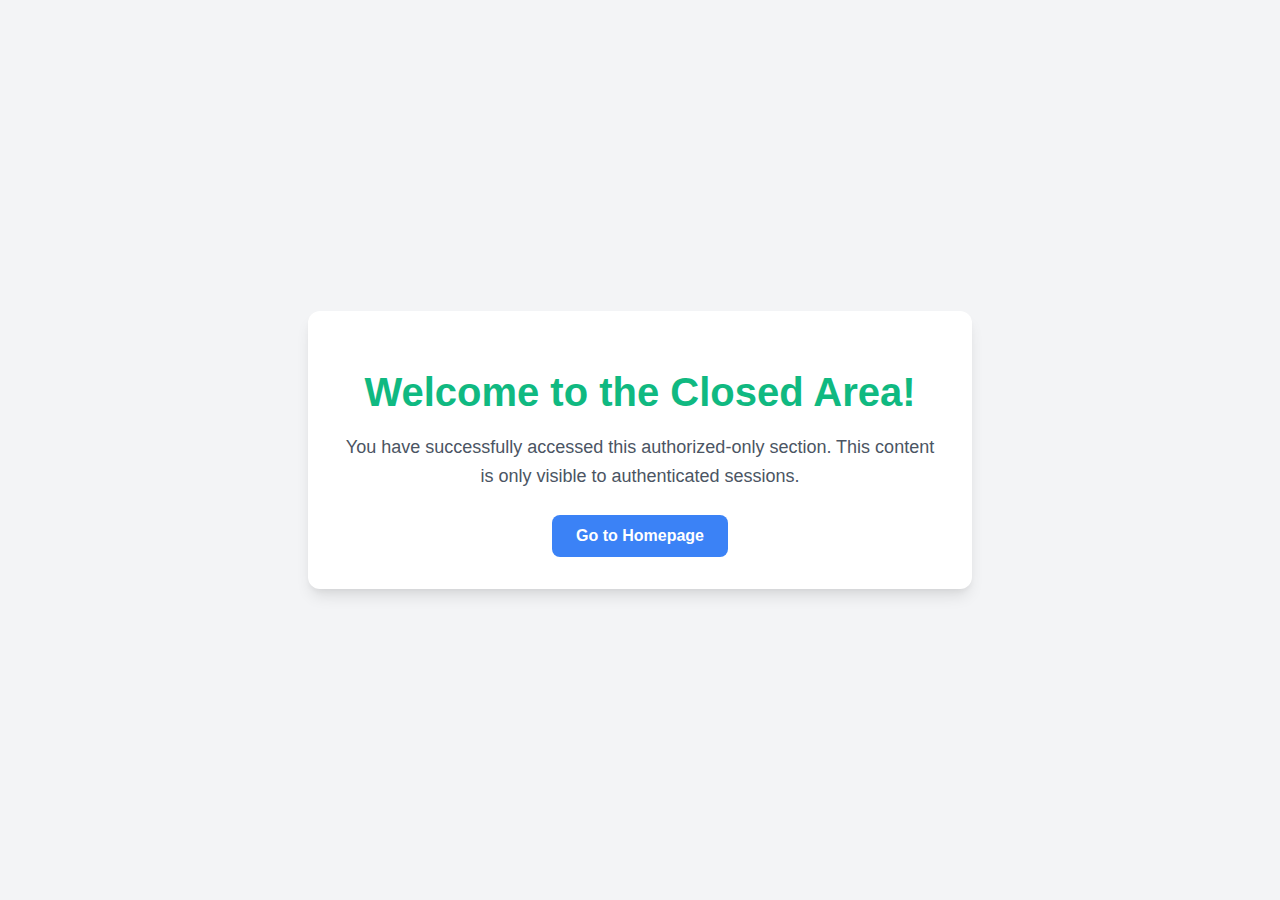
<file: website/pages/closed/test.html>
<!DOCTYPE html>
<html lang="en">

<head>
  <meta charset="UTF-8">
  <meta name="viewport" content="width=device-width, initial-scale=1.0">
  <title>Closed Access Area</title>
  <link rel="icon" type="image/png" href="/images/favicon.png">
  <style>
    body {
      font-family: 'Inter', sans-serif;
      margin: 0;
      padding: 20px;
      background-color: #f3f4f6;
      display: flex;
      justify-content: center;
      align-items: center;
      min-height: 100vh;
      color: #374151;
      box-sizing: border-box;
      text-align: center;
    }

    .container {
      background-color: #ffffff;
      padding: 32px;
      border-radius: 12px;
      box-shadow: 0 10px 15px -3px rgba(0, 0, 0, 0.1), 0 4px 6px -2px rgba(0, 0, 0, 0.05);
      max-width: 600px;
      width: 100%;
    }

    h1 {
      font-size: 2.5rem;
      font-weight: 700;
      color: #10b981;
      /* Green color */
      margin-bottom: 16px;
    }

    p {
      font-size: 1.125rem;
      line-height: 1.6;
      color: #4b5563;
      margin-bottom: 24px;
    }

    .home-button {
      background-color: #3b82f6;
      color: #ffffff;
      font-weight: 600;
      padding: 12px 24px;
      border: none;
      border-radius: 8px;
      cursor: pointer;
      transition: background-color 0.3s ease, transform 0.2s ease;
      font-size: 1rem;
      text-decoration: none;
      display: inline-block;
      outline: none;
    }

    .home-button:hover {
      background-color: #2563eb;
      transform: translateY(-2px);
    }

    .home-button:active {
      background-color: #1d4ed8;
      transform: translateY(0);
    }

    @media (max-width: 600px) {
      body {
        padding: 10px;
      }

      .container {
        padding: 20px;
      }

      h1 {
        font-size: 2rem;
      }

      p {
        font-size: 1rem;
      }
    }

    @import url('https://fonts.googleapis.com/css2?family=Inter:wght@400;600;700&display=swap');
  </style>
</head>

<body>
  <div class="container">
    <h1>Welcome to the Closed Area!</h1>
    <p>
      You have successfully accessed this authorized-only section.
      This content is only visible to authenticated sessions.
    </p>
    <a href="/" class="home-button">Go to Homepage</a>
  </div>
</body>

</html>
</file>
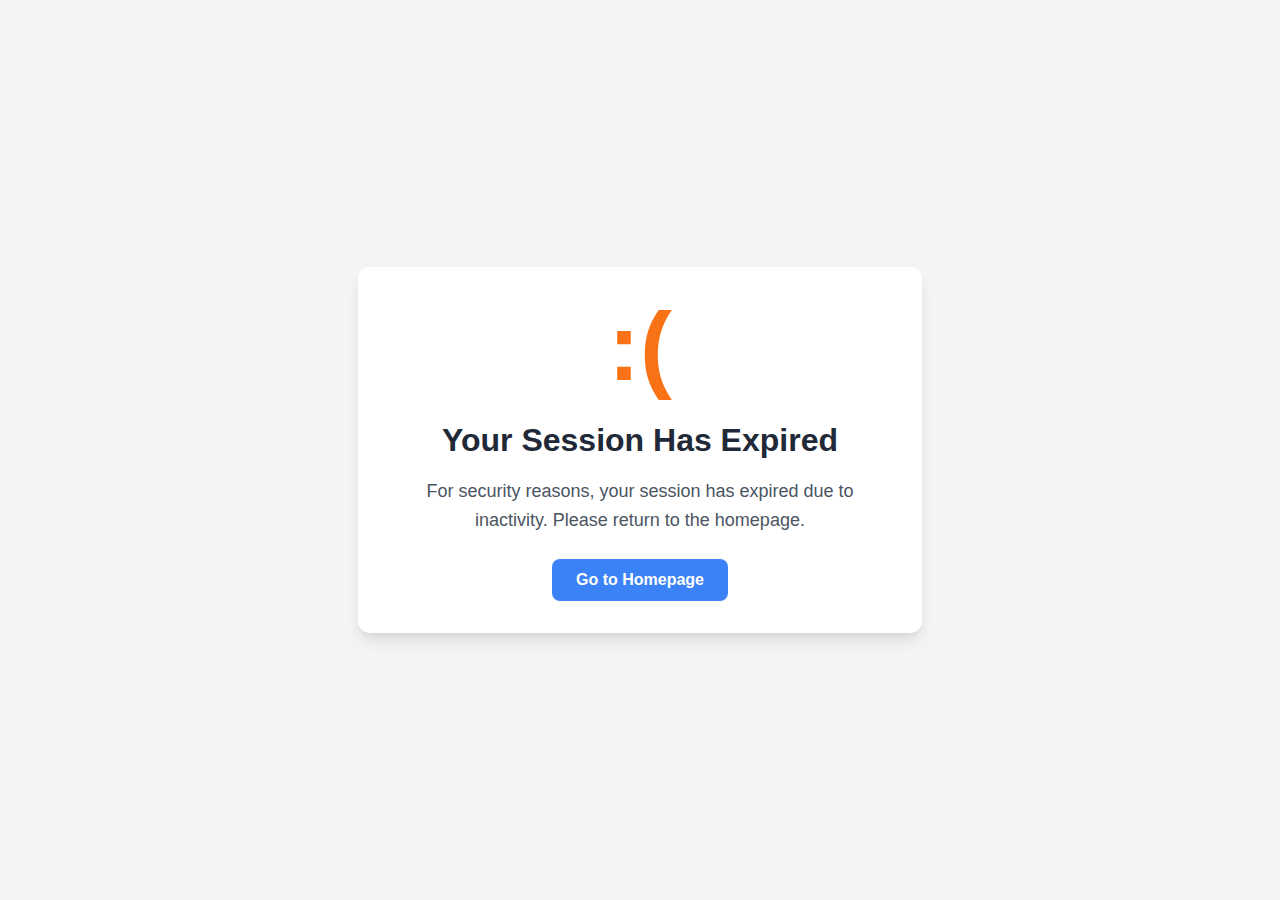
<file: website/pages/error/expired-session-error.html>
<!DOCTYPE html>
<html lang="en">

<head>
  <meta charset="UTF-8">
  <meta name="viewport" content="width=device-width, initial-scale=1.0">
  <title>Session Expired</title>
  <link rel="icon" type="image/png" href="/images/favicon.png">
  <style>
    body {
      font-family: 'Inter', sans-serif;
      margin: 0;
      padding: 20px;
      background-color: #f3f4f6;
      display: flex;
      justify-content: center;
      align-items: center;
      min-height: 100vh;
      color: #374151;
      box-sizing: border-box;
      text-align: center;
    }

    .error-container {
      background-color: #ffffff;
      padding: 32px;
      border-radius: 12px;
      box-shadow: 0 10px 15px -3px rgba(0, 0, 0, 0.1), 0 4px 6px -2px rgba(0, 0, 0, 0.05);
      max-width: 500px;
      width: 100%;
    }

    .error-code {
      font-size: 6rem;
      font-weight: 800;
      color: #f97316;
      /* Orange color */
      margin-bottom: 16px;
      line-height: 1;
    }

    h2 {
      font-size: 2rem;
      font-weight: 700;
      color: #1f2937;
      margin-bottom: 16px;
    }

    p {
      font-size: 1.125rem;
      line-height: 1.6;
      color: #4b5563;
      margin-bottom: 24px;
    }

    .home-button {
      background-color: #3b82f6;
      color: #ffffff;
      font-weight: 600;
      padding: 12px 24px;
      border: none;
      border-radius: 8px;
      cursor: pointer;
      transition: background-color 0.3s ease, transform 0.2s ease;
      font-size: 1rem;
      text-decoration: none;
      display: inline-block;
      outline: none;
    }

    .home-button:hover {
      background-color: #2563eb;
      transform: translateY(-2px);
    }

    .home-button:active {
      background-color: #1d4ed8;
      transform: translateY(0);
    }

    @media (max-width: 600px) {
      body {
        padding: 10px;
      }

      .error-container {
        padding: 20px;
      }

      .error-code {
        font-size: 4rem;
      }

      h2 {
        font-size: 1.5rem;
      }

      p {
        font-size: 0.9rem;
      }
    }

    @import url('https://fonts.googleapis.com/css2?family=Inter:wght@400;600;700;800&display=swap');
  </style>
</head>

<body>
  <div class="error-container">
    <div class="error-code">:(</div>
    <h2>Your Session Has Expired</h2>
    <p>
      For security reasons, your session has expired due to inactivity. Please return to the homepage.
    </p>
    <a href="/" class="home-button">Go to Homepage</a>
  </div>
</body>

</html>
</file>
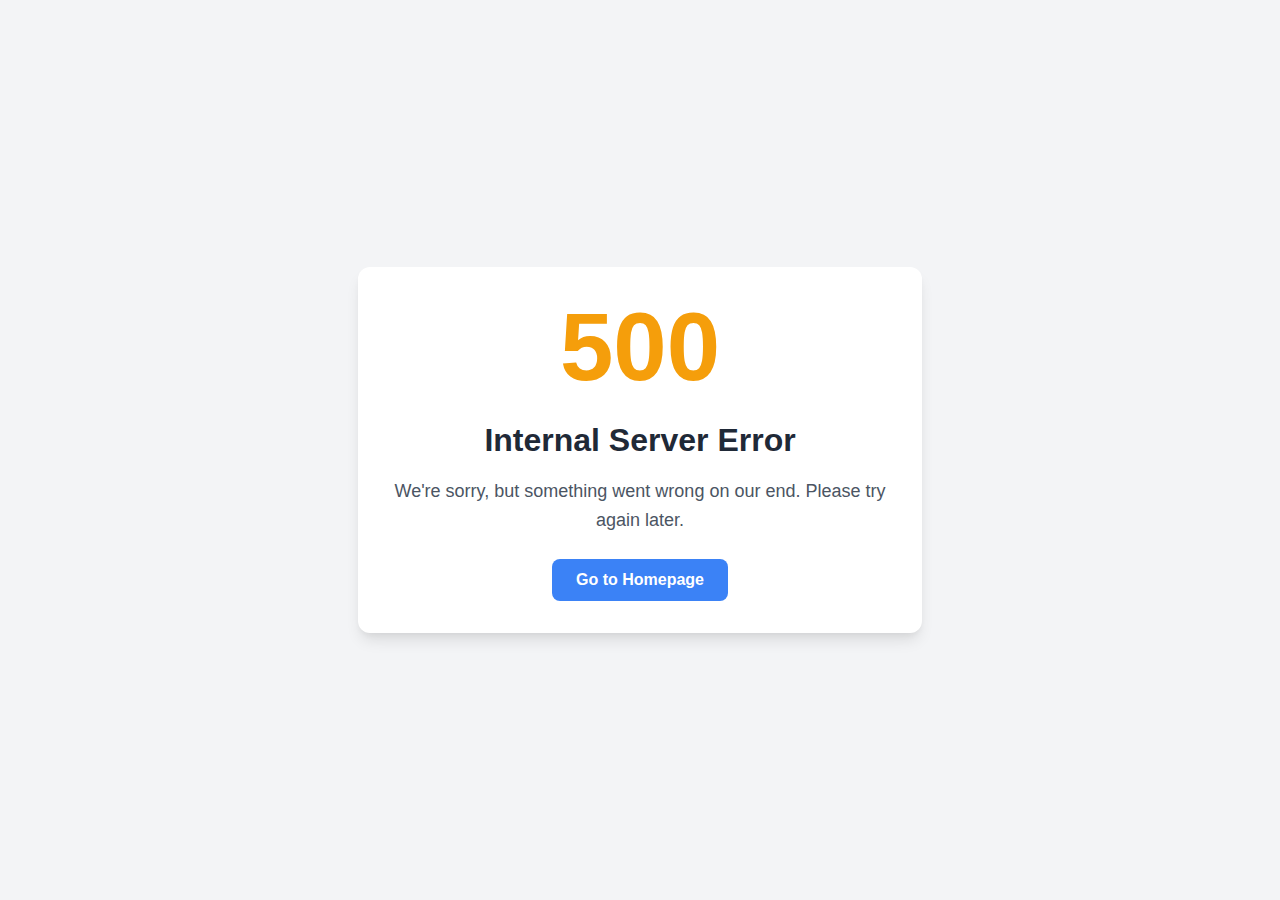
<file: website/pages/error/internal-server-error.html>
<!DOCTYPE html>
<html lang="en">

<head>
  <meta charset="UTF-8">
  <meta name="viewport" content="width=device-width, initial-scale=1.0">
  <title>500 - Internal Server Error</title>
  <style>
    /* Global styles for the body */
    body {
      font-family: 'Inter', sans-serif;
      /* Using Inter font, fallback to sans-serif */
      margin: 0;
      padding: 20px;
      /* Add some padding around the edges */
      background-color: #f3f4f6;
      /* Light gray background */
      display: flex;
      justify-content: center;
      /* Center content horizontally */
      align-items: center;
      /* Center content vertically */
      min-height: 100vh;
      /* Ensure body takes full viewport height */
      color: #374151;
      /* Default text color */
      box-sizing: border-box;
      /* Include padding in element's total width and height */
      text-align: center;
      /* Center text within the body */
    }

    /* Container div styling */
    .error-container {
      background-color: #ffffff;
      /* White background for the content box */
      padding: 32px;
      /* Ample padding inside the box */
      border-radius: 12px;
      /* Rounded corners */
      box-shadow: 0 10px 15px -3px rgba(0, 0, 0, 0.1), 0 4px 6px -2px rgba(0, 0, 0, 0.05);
      /* Subtle shadow */
      max-width: 500px;
      /* Max width for readability */
      width: 100%;
      /* Make it responsive */
    }

    /* Error code (h1) styling */
    .error-code {
      font-size: 6rem;
      /* Very large font size for the 500 */
      font-weight: 800;
      /* Extra bold */
      color: #f59e0b;
      /* Amber/orange color for error */
      margin-bottom: 16px;
      /* Space below error code */
      line-height: 1;
      /* Tight line height */
    }

    /* Heading (h2) styling */
    h2 {
      font-size: 2rem;
      /* Large font size for heading */
      font-weight: 700;
      /* Bold font weight */
      color: #1f2937;
      /* Darker text for heading */
      margin-bottom: 16px;
      /* Space below heading */
    }

    /* Paragraph (p) styling */
    p {
      font-size: 1.125rem;
      /* Slightly larger font size for paragraph */
      line-height: 1.6;
      /* Good line height for readability */
      color: #4b5563;
      /* Slightly lighter text for paragraph */
      margin-bottom: 24px;
      /* Space below paragraph */
    }

    /* Home button styling */
    .home-button {
      background-color: #3b82f6;
      /* Blue background */
      color: #ffffff;
      /* White text */
      font-weight: 600;
      /* Semi-bold text */
      padding: 12px 24px;
      /* Padding inside the button */
      border: none;
      /* No border */
      border-radius: 8px;
      /* Rounded corners for button */
      cursor: pointer;
      /* Pointer cursor on hover */
      transition: background-color 0.3s ease, transform 0.2s ease;
      /* Smooth transition for hover effects */
      font-size: 1rem;
      /* Standard font size for button */
      text-decoration: none;
      /* Remove underline from link */
      display: inline-block;
      /* Allows padding and margin */
      outline: none;
      /* Remove outline on focus */
    }

    .home-button:hover {
      background-color: #2563eb;
      /* Darker blue on hover */
      transform: translateY(-2px);
      /* Slight lift effect on hover */
    }

    .home-button:active {
      background-color: #1d4ed8;
      /* Even darker blue on click */
      transform: translateY(0);
      /* Reset lift on click */
    }

    /* Responsive adjustments for smaller screens */
    @media (max-width: 600px) {
      body {
        padding: 10px;
      }

      .error-container {
        padding: 20px;
      }

      .error-code {
        font-size: 4rem;
        /* Smaller 500 on small screens */
      }

      h2 {
        font-size: 1.5rem;
        /* Smaller heading on small screens */
      }

      p {
        font-size: 0.9rem;
        /* Smaller paragraph text on small screens */
      }
    }

    /* Import Google Font - Inter */
    @import url('https://fonts.googleapis.com/css2?family=Inter:wght@400;600;700;800&display=swap');
  </style>
</head>

<body>
  <div class="error-container">
    <div class="error-code">500</div>
    <h2>Internal Server Error</h2>
    <p>
      We're sorry, but something went wrong on our end. Please try again later.
    </p>
    <a href="/" class="home-button">Go to Homepage</a>
  </div>
</body>

</html>
</file>
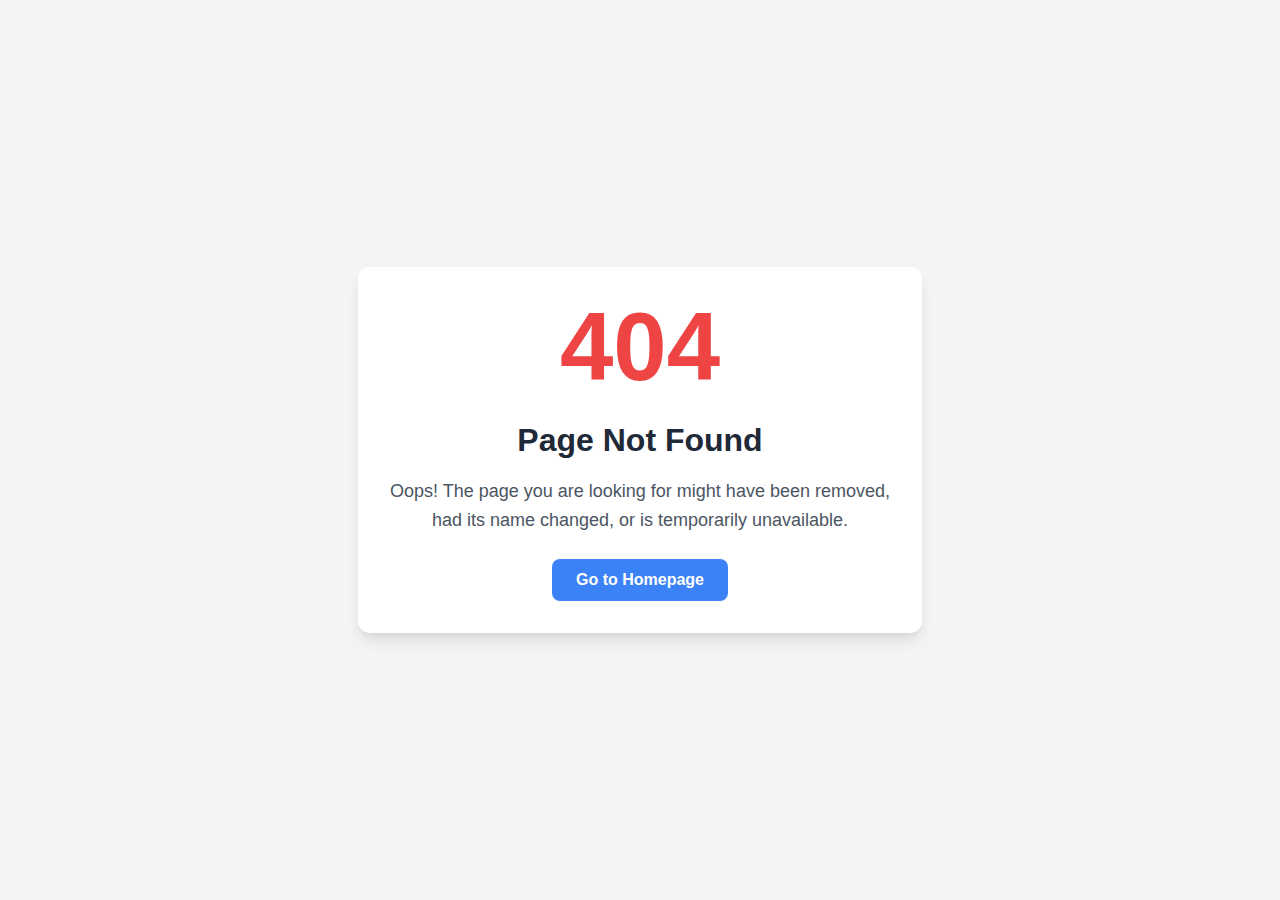
<file: website/pages/error/not-found-error.html>
<!DOCTYPE html>
<html lang="en">

<head>
  <meta charset="UTF-8">
  <meta name="viewport" content="width=device-width, initial-scale=1.0">
  <title>404 - Page Not Found</title>
  <style>
    /* Global styles for the body */
    body {
      font-family: 'Inter', sans-serif;
      /* Using Inter font, fallback to sans-serif */
      margin: 0;
      padding: 20px;
      /* Add some padding around the edges */
      background-color: #f3f4f6;
      /* Light gray background */
      display: flex;
      justify-content: center;
      /* Center content horizontally */
      align-items: center;
      /* Center content vertically */
      min-height: 100vh;
      /* Ensure body takes full viewport height */
      color: #374151;
      /* Default text color */
      box-sizing: border-box;
      /* Include padding in element's total width and height */
      text-align: center;
      /* Center text within the body */
    }

    /* Container div styling */
    .error-container {
      background-color: #ffffff;
      /* White background for the content box */
      padding: 32px;
      /* Ample padding inside the box */
      border-radius: 12px;
      /* Rounded corners */
      box-shadow: 0 10px 15px -3px rgba(0, 0, 0, 0.1), 0 4px 6px -2px rgba(0, 0, 0, 0.05);
      /* Subtle shadow */
      max-width: 500px;
      /* Max width for readability */
      width: 100%;
      /* Make it responsive */
    }

    /* Error code (h1) styling */
    .error-code {
      font-size: 6rem;
      /* Very large font size for the 404 */
      font-weight: 800;
      /* Extra bold */
      color: #ef4444;
      /* Red color for error */
      margin-bottom: 16px;
      /* Space below error code */
      line-height: 1;
      /* Tight line height */
    }

    /* Heading (h2) styling */
    h2 {
      font-size: 2rem;
      /* Large font size for heading */
      font-weight: 700;
      /* Bold font weight */
      color: #1f2937;
      /* Darker text for heading */
      margin-bottom: 16px;
      /* Space below heading */
    }

    /* Paragraph (p) styling */
    p {
      font-size: 1.125rem;
      /* Slightly larger font size for paragraph */
      line-height: 1.6;
      /* Good line height for readability */
      color: #4b5563;
      /* Slightly lighter text for paragraph */
      margin-bottom: 24px;
      /* Space below paragraph */
    }

    /* Home button styling */
    .home-button {
      background-color: #3b82f6;
      /* Blue background */
      color: #ffffff;
      /* White text */
      font-weight: 600;
      /* Semi-bold text */
      padding: 12px 24px;
      /* Padding inside the button */
      border: none;
      /* No border */
      border-radius: 8px;
      /* Rounded corners for button */
      cursor: pointer;
      /* Pointer cursor on hover */
      transition: background-color 0.3s ease, transform 0.2s ease;
      /* Smooth transition for hover effects */
      font-size: 1rem;
      /* Standard font size for button */
      text-decoration: none;
      /* Remove underline from link */
      display: inline-block;
      /* Allows padding and margin */
      outline: none;
      /* Remove outline on focus */
    }

    .home-button:hover {
      background-color: #2563eb;
      /* Darker blue on hover */
      transform: translateY(-2px);
      /* Slight lift effect on hover */
    }

    .home-button:active {
      background-color: #1d4ed8;
      /* Even darker blue on click */
      transform: translateY(0);
      /* Reset lift on click */
    }

    /* Responsive adjustments for smaller screens */
    @media (max-width: 600px) {
      body {
        padding: 10px;
      }

      .error-container {
        padding: 20px;
      }

      .error-code {
        font-size: 4rem;
        /* Smaller 404 on small screens */
      }

      h2 {
        font-size: 1.5rem;
        /* Smaller heading on small screens */
      }

      p {
        font-size: 0.9rem;
        /* Smaller paragraph text on small screens */
      }
    }

    /* Import Google Font - Inter */
    @import url('https://fonts.googleapis.com/css2?family=Inter:wght@400;600;700;800&display=swap');
  </style>
</head>

<body>
  <div class="error-container">
    <div class="error-code">404</div>
    <h2>Page Not Found</h2>
    <p>
      Oops! The page you are looking for might have been removed, had its name changed, or is temporarily unavailable.
    </p>
    <a href="/" class="home-button">Go to Homepage</a>
  </div>
</body>

</html>
</file>
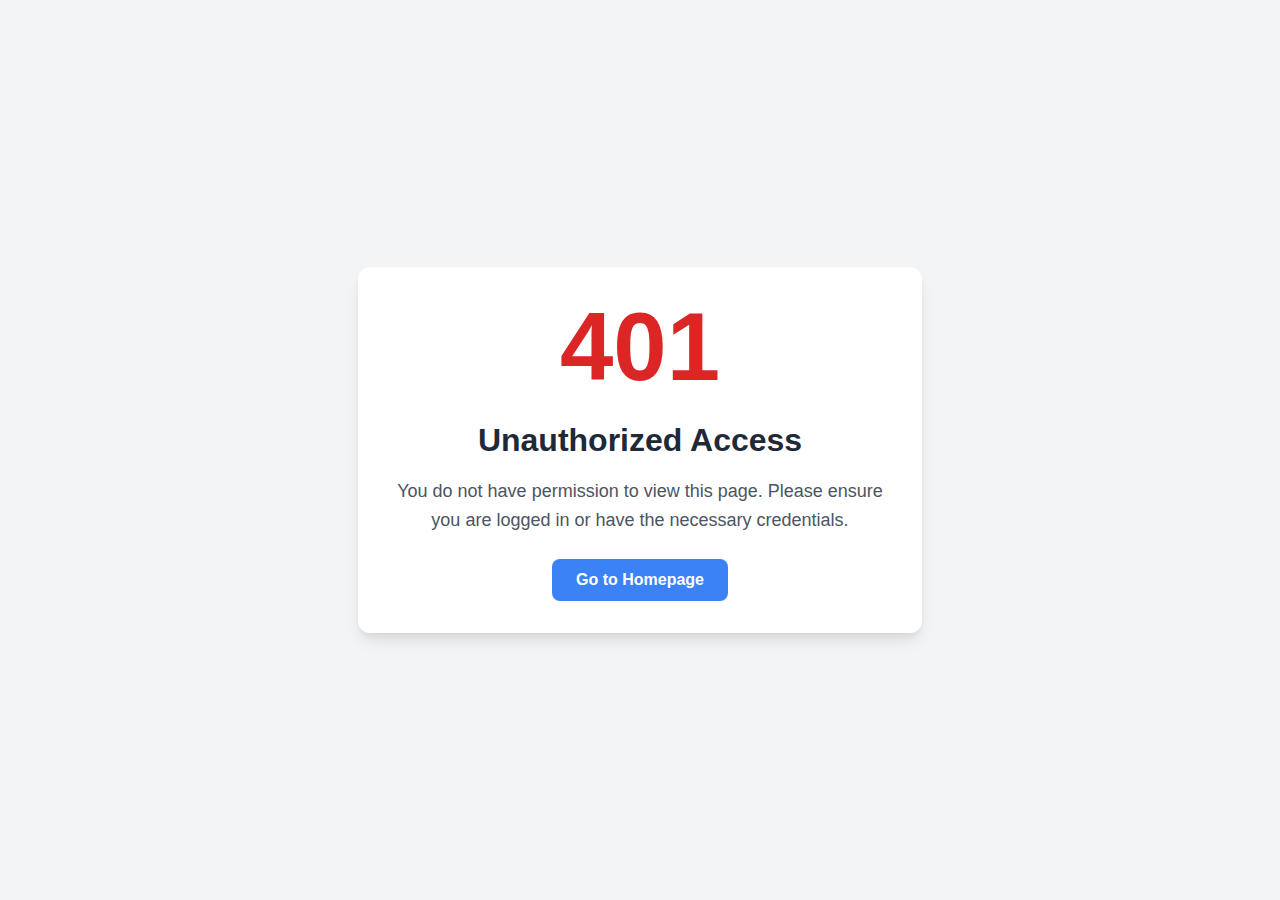
<file: website/pages/error/unauthorized-error.html>
<!DOCTYPE html>
<html lang="en">

<head>
  <meta charset="UTF-8">
  <meta name="viewport" content="width=device-width, initial-scale=1.0">
  <title>401 - Unauthorized</title>
  <link rel="icon" type="image/png" href="/images/favicon.png">
  <style>
    body {
      font-family: 'Inter', sans-serif;
      margin: 0;
      padding: 20px;
      background-color: #f3f4f6;
      display: flex;
      justify-content: center;
      align-items: center;
      min-height: 100vh;
      color: #374151;
      box-sizing: border-box;
      text-align: center;
    }

    .error-container {
      background-color: #ffffff;
      padding: 32px;
      border-radius: 12px;
      box-shadow: 0 10px 15px -3px rgba(0, 0, 0, 0.1), 0 4px 6px -2px rgba(0, 0, 0, 0.05);
      max-width: 500px;
      width: 100%;
    }

    .error-code {
      font-size: 6rem;
      font-weight: 800;
      color: #dc2626;
      /* Red color */
      margin-bottom: 16px;
      line-height: 1;
    }

    h2 {
      font-size: 2rem;
      font-weight: 700;
      color: #1f2937;
      margin-bottom: 16px;
    }

    p {
      font-size: 1.125rem;
      line-height: 1.6;
      color: #4b5563;
      margin-bottom: 24px;
    }

    .home-button {
      background-color: #3b82f6;
      color: #ffffff;
      font-weight: 600;
      padding: 12px 24px;
      border: none;
      border-radius: 8px;
      cursor: pointer;
      transition: background-color 0.3s ease, transform 0.2s ease;
      font-size: 1rem;
      text-decoration: none;
      display: inline-block;
      outline: none;
    }

    .home-button:hover {
      background-color: #2563eb;
      transform: translateY(-2px);
    }

    .home-button:active {
      background-color: #1d4ed8;
      transform: translateY(0);
    }

    @media (max-width: 600px) {
      body {
        padding: 10px;
      }

      .error-container {
        padding: 20px;
      }

      .error-code {
        font-size: 4rem;
      }

      h2 {
        font-size: 1.5rem;
      }

      p {
        font-size: 0.9rem;
      }
    }

    @import url('https://fonts.googleapis.com/css2?family=Inter:wght@400;600;700;800&display=swap');
  </style>
</head>

<body>
  <div class="error-container">
    <div class="error-code">401</div>
    <h2>Unauthorized Access</h2>
    <p>
      You do not have permission to view this page. Please ensure you are logged in or have the necessary credentials.
    </p>
    <a href="/" class="home-button">Go to Homepage</a>
  </div>
</body>

</html>
</file>
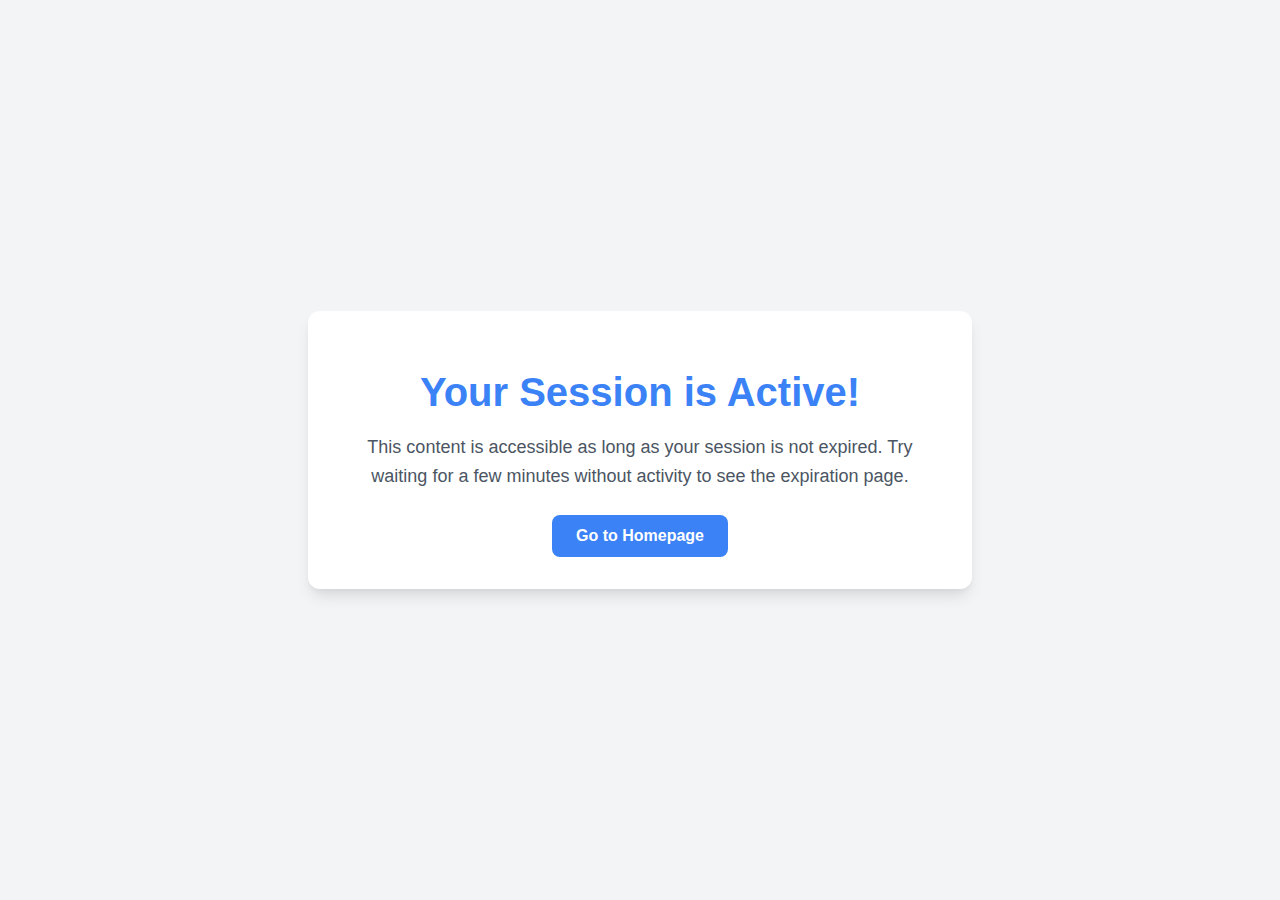
<file: website/pages/expirable/test.html>
<!DOCTYPE html>
<html lang="en">

<head>
  <meta charset="UTF-8">
  <meta name="viewport" content="width=device-width, initial-scale=1.0">
  <title>Expirable Content</title>
  <link rel="icon" type="image/png" href="/images/favicon.png">
  <style>
    body {
      font-family: 'Inter', sans-serif;
      margin: 0;
      padding: 20px;
      background-color: #f3f4f6;
      display: flex;
      justify-content: center;
      align-items: center;
      min-height: 100vh;
      color: #374151;
      box-sizing: border-box;
      text-align: center;
    }

    .container {
      background-color: #ffffff;
      padding: 32px;
      border-radius: 12px;
      box-shadow: 0 10px 15px -3px rgba(0, 0, 0, 0.1), 0 4px 6px -2px rgba(0, 0, 0, 0.05);
      max-width: 600px;
      width: 100%;
    }

    h1 {
      font-size: 2.5rem;
      font-weight: 700;
      color: #3b82f6;
      /* Blue color */
      margin-bottom: 16px;
    }

    p {
      font-size: 1.125rem;
      line-height: 1.6;
      color: #4b5563;
      margin-bottom: 24px;
    }

    .home-button {
      background-color: #3b82f6;
      color: #ffffff;
      font-weight: 600;
      padding: 12px 24px;
      border: none;
      border-radius: 8px;
      cursor: pointer;
      transition: background-color 0.3s ease, transform 0.2s ease;
      font-size: 1rem;
      text-decoration: none;
      display: inline-block;
      outline: none;
    }

    .home-button:hover {
      background-color: #2563eb;
      transform: translateY(-2px);
    }

    .home-button:active {
      background-color: #1d4ed8;
      transform: translateY(0);
    }

    @media (max-width: 600px) {
      body {
        padding: 10px;
      }

      .container {
        padding: 20px;
      }

      h1 {
        font-size: 2rem;
      }

      p {
        font-size: 1rem;
      }
    }

    @import url('https://fonts.googleapis.com/css2?family=Inter:wght@400;600;700&display=swap');
  </style>
</head>

<body>
  <div class="container">
    <h1>Your Session is Active!</h1>
    <p>
      This content is accessible as long as your session is not expired.
      Try waiting for a few minutes without activity to see the expiration page.
    </p>
    <a href="/" class="home-button">Go to Homepage</a>
  </div>
</body>

</html>
</file>
